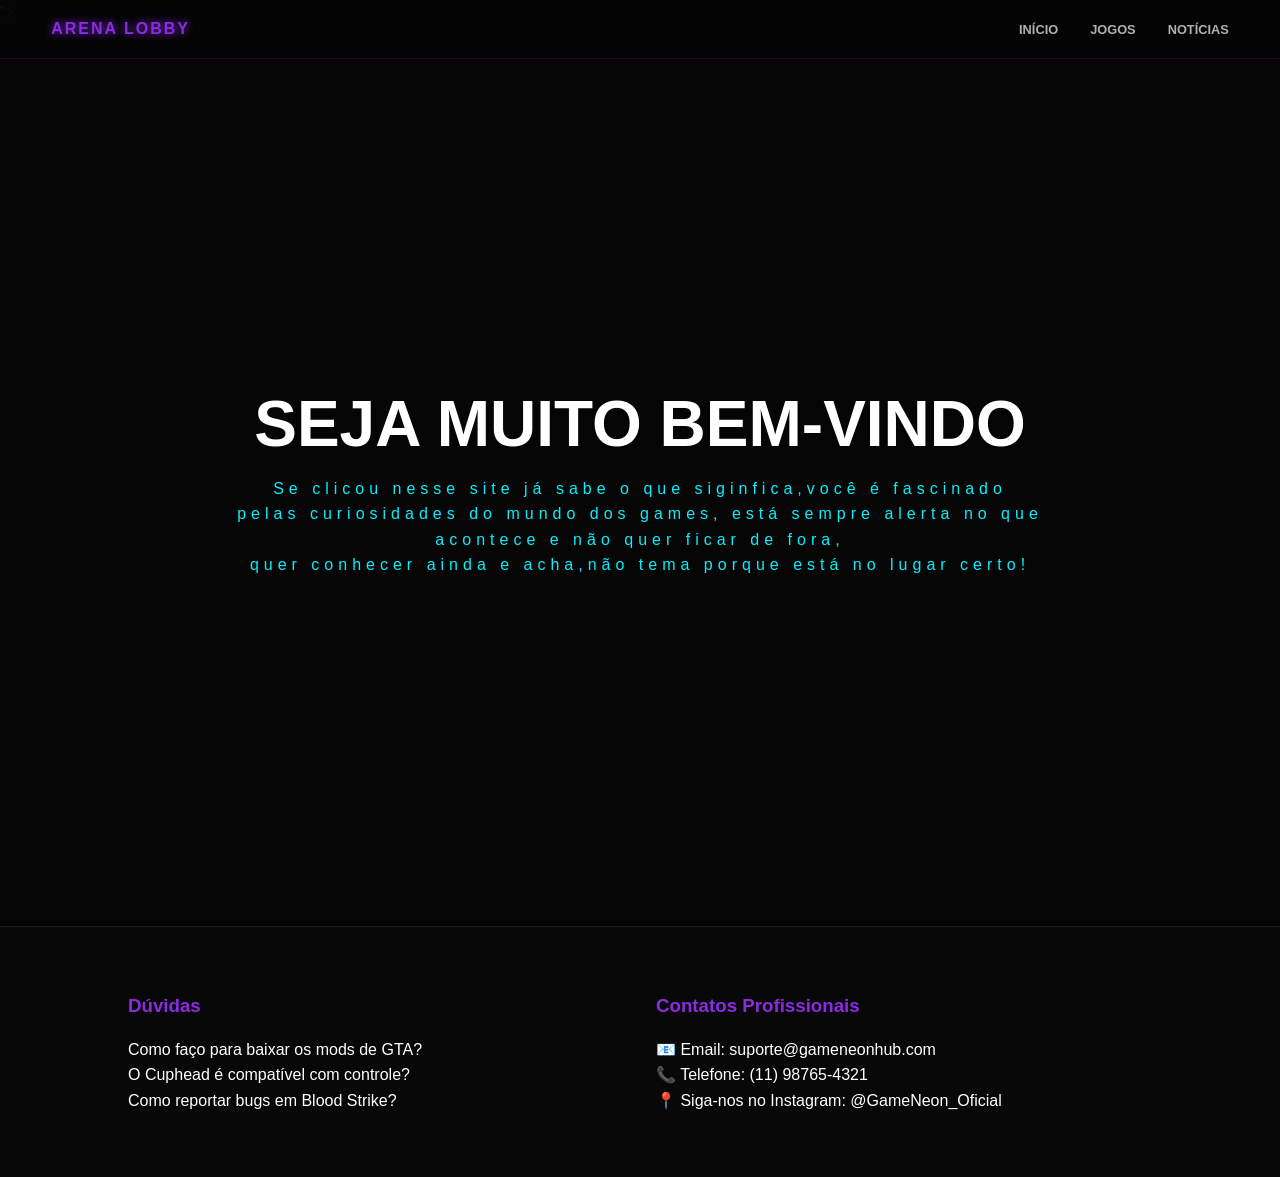
<file: index.html>
<!DOCTYPE html>
<html lang="pt-BR">
<head>
    <meta charset="UTF-8">
    <meta name="viewport" content="width=device-width, initial-scale=1.0">">
    <title>GameNeon Hub | Home</title>
    <link rel="stylesheet" href="style.css">

    <style>
        .hero { height: 100vh; display: flex; align-items: center; justify-content: center; position: relative; overflow: hidden; }
        #hero-video { position: absolute; top: 0; left: 0; width: 100%; height: 100%; object-fit: cover; z-index: -1; filter: brightness(0.4); }
    </style>
</head>
<body>
    <header>
        <div class="logo">ARENA LOBBY</div>
        <nav>
            <ul>
                <li><a href="index.html">Início</a></li>
                <li><a href="jogos.html">Jogos</a></li>
                 <li><a href="noticias.html">Notícias</a></li>
            </ul>
        </nav>
    </header>

    <section class="hero">
        <video autoplay muted loop id="hero-video">
            <source src="https://assets.mixkit.co/videos/preview/mixkit-first-person-shooter-video-game-action-34544-large.mp4" type="video/mp4">
        </video>
        <div style="text-align: center;">
            <h1 style="font-size: 4rem;">SEJA MUITO BEM-VINDO</h1>
            <p style="color: var(--cyan); letter-spacing: 5px;">Se clicou nesse site já sabe o que siginfica,você é fascinado<br> pelas curiosidades do mundo dos games, está sempre alerta no que <br>acontece e não quer ficar de fora,<br>quer conhecer ainda e acha,não tema porque está no lugar certo!</p>
        </div>
    </section>

    <section class="footer-home">
        <div>
            <h3>Dúvidas</h3>
            <p>Como faço para baixar os mods de GTA?</p>
            <p>O Cuphead é compatível com controle?</p>
            <p>Como reportar bugs em Blood Strike?</p>
        </div>
        <div>
            <h3>Contatos Profissionais</h3>
            <p>📧 Email: suporte@gameneonhub.com</p>
            <p>📞 Telefone: (11) 98765-4321</p>
            <p>📍 Siga-nos no Instagram: @GameNeon_Oficial</p>
        </div>
    </section>
</body>
</html>
</file>
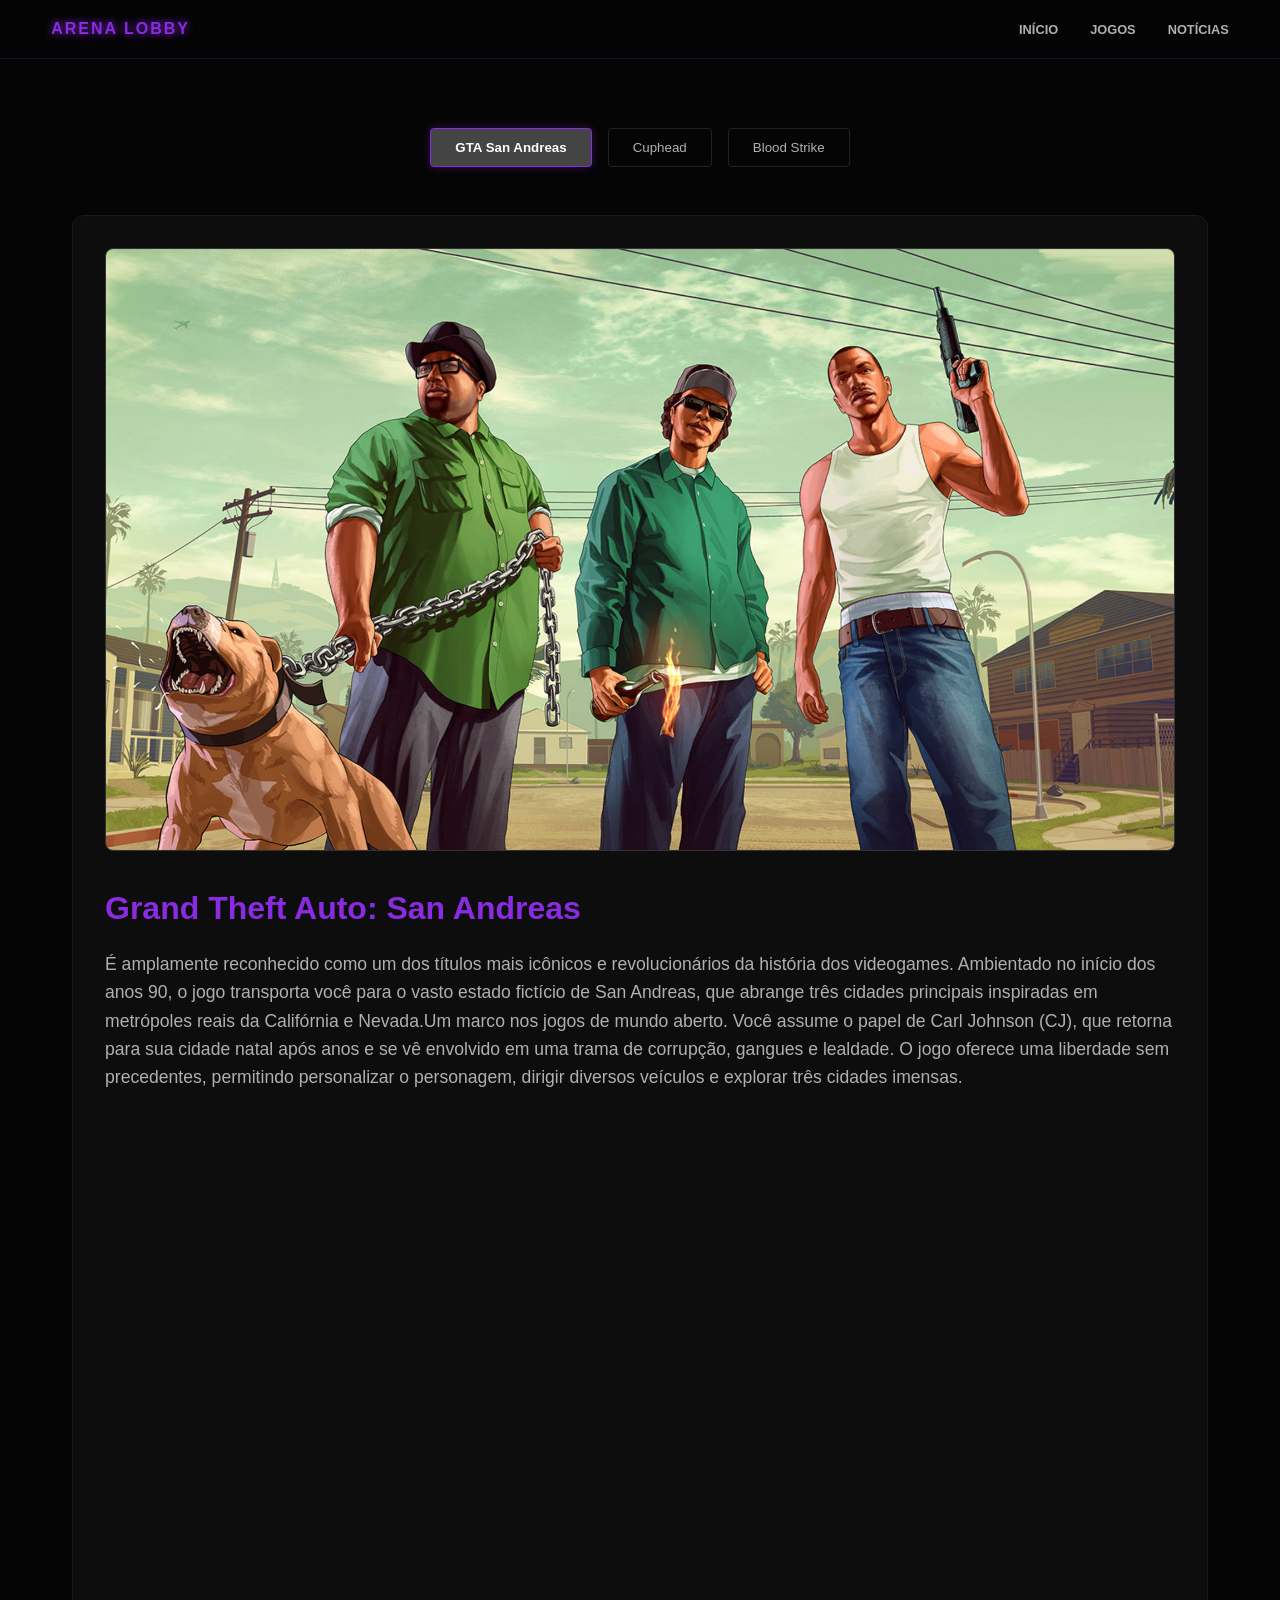
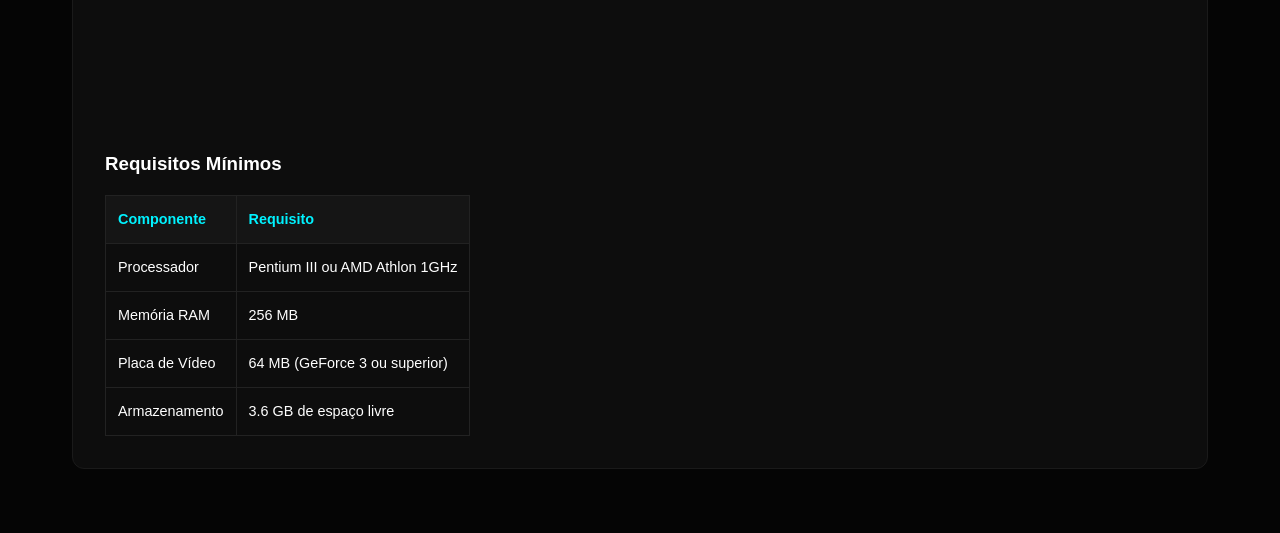
<file: jogos.html>
<!DOCTYPE html>

<html lang="pt-BR">

<head>
    <meta charset="UTF-8">

  <meta name="viewport" content="width=device-width, initial-scale=1.0">

    <title>Jogos | ARENA LOBBY</title>

    <link rel="stylesheet" href="style.css">

    <style>

        /* ESTILO PARA FAZER OS CARDS FUNCIONAREM */

        

        /* Esconde todos os conteúdos de jogo por padrão */

        .game-content {

            display: none;

        }



        /* Mostra apenas o conteúdo que tiver a classe 'active' */

        .game-content.active {

            display: block;

        }



        /* Estilo para destacar o botão que está selecionado */

        .tab-btn.active {

            background-color: #444; /* Cor de destaque */

            color: #fff;

            font-weight: bold;

        }

    </style>

</head>

<body>

    <header>

        <div class="logo">ARENA LOBBY</div>

        <nav>

            <ul>

                <li><a href="index.html">Início</a></li>

                <li><a href="jogos.html">Jogos</a></li>

                <li><a href="noticias.html">Notícias</a></li>

            </ul>

        </nav>

    </header>



    <div class="container">

        <div class="sub-nav">

            <button class="tab-btn active" data-target="gta">GTA San Andreas</button>

            <button class="tab-btn" data-target="cuphead">Cuphead</button>

            <button class="tab-btn" data-target="blood">Blood Strike</button>

        </div>



        <!-- GTA SAN ANDREAS -->

        <div id="gta" class="game-content active">

            <div class="detail-card">

                <img src="gta-sa-4k-gang-trio-rme9yz7wchacqw7m.jpg" class="game-img" alt="GTA San Andreas">

                <div class="description-box">

                    <h2>Grand Theft Auto: San Andreas</h2>

                    <p>É amplamente reconhecido como um dos títulos mais icônicos e revolucionários da história dos videogames. Ambientado no início dos anos 90, o jogo transporta você para o vasto estado fictício de San Andreas, que abrange três cidades principais inspiradas em metrópoles reais da Califórnia e Nevada.Um marco nos jogos de mundo aberto. Você assume o papel de Carl Johnson (CJ), que retorna para sua cidade natal após anos e se vê envolvido em uma trama de corrupção, gangues e lealdade. O jogo oferece uma liberdade sem precedentes, permitindo personalizar o personagem, dirigir diversos veículos e explorar três cidades imensas.</p>

                    

                    <iframe width="560" height="315" src="https://www.youtube.com/embed/2NNSNTYR12M?si=QjNjRHXBSCOr58_J" title="YouTube video player" frameborder="0" allow="accelerometer; autoplay; clipboard-write; encrypted-media; gyroscope; picture-in-picture; web-share" referrerpolicy="strict-origin-when-cross-origin" allowfullscreen></iframe>

                </div>



                <h3>Requisitos Mínimos</h3>

                <table class="specs-table">

                    <tr><th>Componente</th><th>Requisito</th></tr>

                    <tr><td>Processador</td><td>Pentium III ou AMD Athlon 1GHz</td></tr>

                    <tr><td>Memória RAM</td><td>256 MB</td></tr>

                    <tr><td>Placa de Vídeo</td><td>64 MB (GeForce 3 ou superior)</td></tr>

                    <tr><td>Armazenamento</td><td>3.6 GB de espaço livre</td></tr>

                </table>

            </div>

        </div>



        <!-- CUPHEAD -->

        <div id="cuphead" class="game-content">

            <div class="detail-card">

                <img src="1459241-3840x2160-desktop-4k-the-cuphead-show-wallpaper-image.jpg" class="game-img" alt="Cuphead">

                <div class="description-box">

                    <h2>Cuphead: Don't Deal with the Devil</h2>

                    <p>É uma obra-prima do gênero de ação e plataforma, reconhecida mundialmente pelo seu estilo visual único e dificuldade desafiadora.Famoso por sua arte inspirada nos desenhos animados da década de 1930, Cuphead é um jogo de ação frenética focado em batalhas contra chefes. Com trilha sonora de jazz original e animações feitas à mão, o jogo exige reflexos rápidos e muita paciência para superar seus desafios implacáveis.</p>

                    

                   <iframe width="560" height="315" src="https://www.youtube.com/embed/NN-9SQXoi50?si=PHQzEwIhaTPJpkfT" title="YouTube video player" frameborder="0" allow="accelerometer; autoplay; clipboard-write; encrypted-media; gyroscope; picture-in-picture; web-share" referrerpolicy="strict-origin-when-cross-origin" allowfullscreen></iframe>

                </div>



                <h3>Requisitos Mínimos</h3>

                <table class="specs-table">

                    <tr><th>Componente</th><th>Requisito</th></tr>

                    <tr><td>Processador</td><td>Intel Core2 Duo E8400 / AMD Athlon 64 X2</td></tr>

                    <tr><td>Memória RAM</td><td>3 GB</td></tr>

                    <tr><td>Placa de Vídeo</td><td>Geforce 9600 GT / AMD HD 3870 512MB</td></tr>

                    <tr><td>DirectX</td><td>Versão 11</td></tr>

                </table>

            </div>

        </div>



        <!-- BLOOD STRIKE -->

        <div id="blood" class="game-content">

            <div class="detail-card">

                <img src="thumbbig-1401414.webp" class="game-img" alt="Blood Strike">

                <div class="description-box">

                    <h2>Blood Strike</h2>

                    <p>É um Battle Royale de tiro em primeira pessoa (FPS) que se destaca pela sua agilidade extrema e foco em combate tático rápido. Projetado para ser leve, ele oferece uma experiência competitiva de alta performance mesmo em dispositivos com hardware mais modesto.Um Battle Royale FPS de ritmo acelerado projetado para dispositivos móveis e PCs de baixo custo. O jogo foca em movimentação fluida, operadores com habilidades únicas e uma vasta personalização de armas. Ideal para quem busca ação competitiva sem exigir um hardware de última geração.</p>

                    

                    <iframe width="560" height="315" src="https://www.youtube.com/embed/ofwzsxUvo7A?si=Y6GwDbBuzRPnkgii" title="YouTube video player" frameborder="0" allow="accelerometer; autoplay; clipboard-write; encrypted-media; gyroscope; picture-in-picture; web-share" referrerpolicy="strict-origin-when-cross-origin" allowfullscreen></iframe>

                </div>



                <h3>Requisitos Mínimos (PC)</h3>

                <table class="specs-table">

                    <tr><th>Componente</th><th>Requisito</th></tr>

                    <tr><td>Processador</td><td>Intel Core i3 4130 / AMD equivalente</td></tr>

                    <tr><td>Memória RAM</td><td>4 GB</td></tr>

                    <tr><td>Placa de Vídeo</td><td>Intel HD Graphics 520 (Integrada)</td></tr>

                    <tr><td>Sistema</td><td>Windows 7 / 10 / 11</td></tr>

                </table>

            </div>

        </div>

    </div>



    <script>

        // LÓGICA PARA TROCAR OS CARDS

        const tabs = document.querySelectorAll('.tab-btn');

        const contents = document.querySelectorAll('.game-content');



        tabs.forEach(tab => {

            tab.addEventListener('click', () => {

                const target = tab.getAttribute('data-target');



                // 1. Remove 'active' de todos os botões

                tabs.forEach(t => t.classList.remove('active'));

                // 2. Remove 'active' de todos os conteúdos

                contents.forEach(c => c.classList.remove('active'));



                // 3. Adiciona 'active' no botão clicado e no card correspondente

                tab.classList.add('active');

                document.getElementById(target).classList.add('active');

            });

        });

    </script>

</body>

</html>
</file>
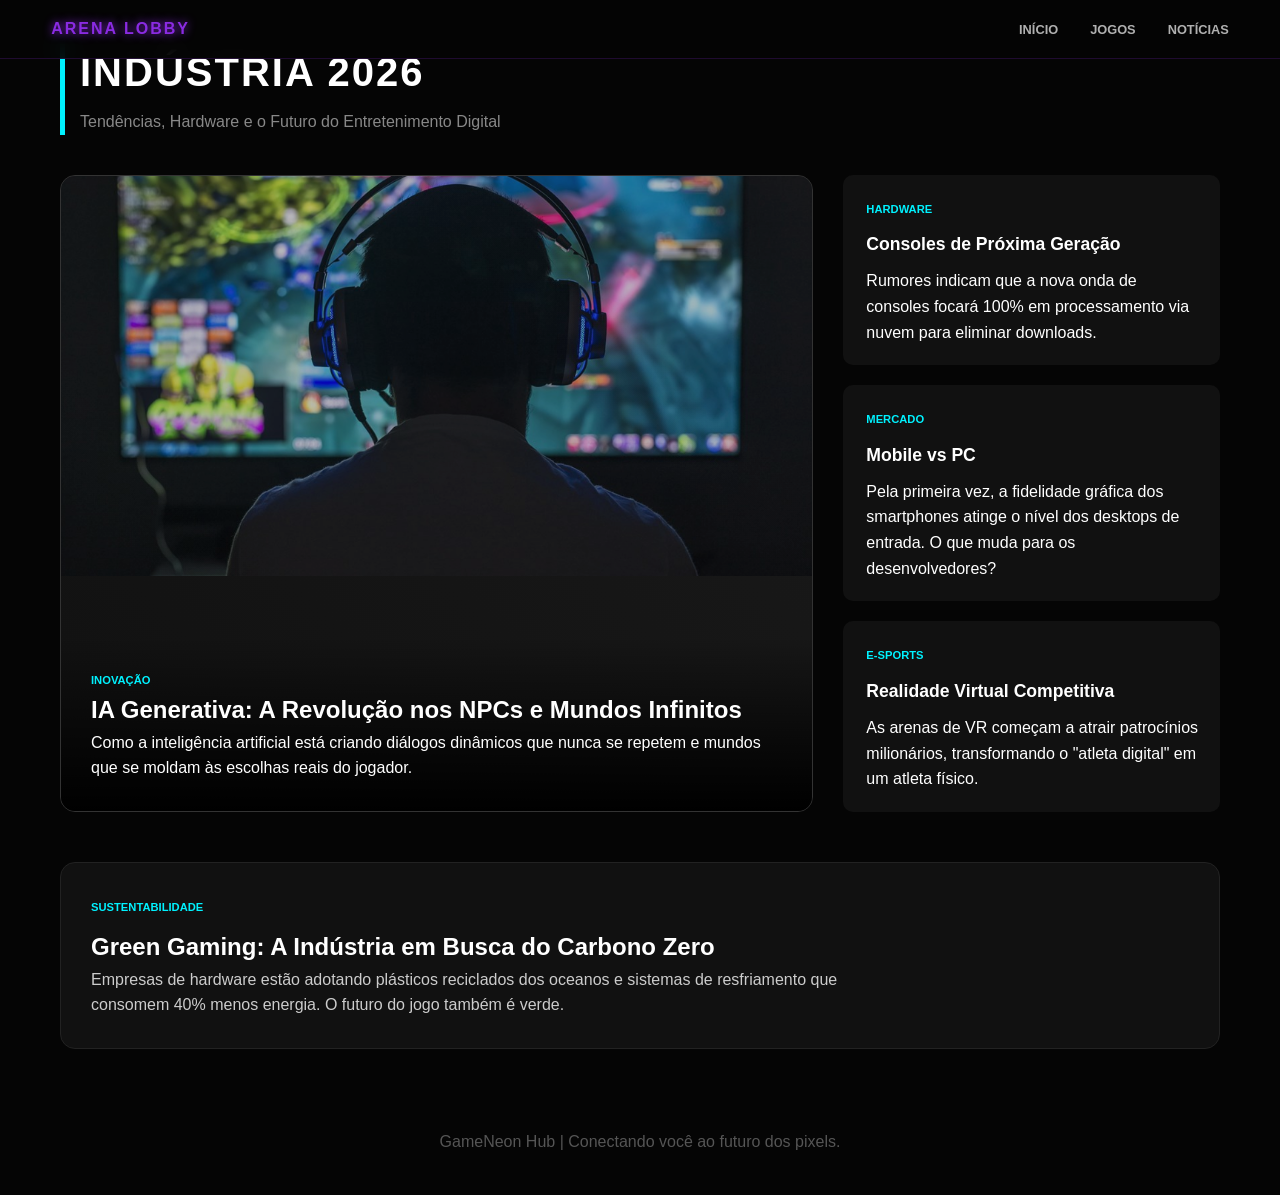
<file: noticias.html>
<!DOCTYPE html>
<html lang="pt-BR">
<head>
    <meta charset="UTF-8">
    <meta name="viewport" content="width=device-width, initial-scale=1.0">
    <title>Notícias | ARENA LOBBY</title>
    <link rel="stylesheet" href="style.css">
    <style>
        .news-container {
            max-width: 1200px;
            margin: 0 auto;
            padding: 40px 20px;
        }

        .section-header {
            border-left: 5px solid var(--cyan);
            padding-left: 15px;
            margin-bottom: 40px;
        }

        .section-header h1 {
            font-size: 2.5rem;
            margin: 0;
            letter-spacing: 2px;
        }

        .section-header p {
            color: #888;
            margin: 5px 0 0;
        }

        /* Grid de Notícias Amplas */
        .industry-grid {
            display: grid;
            grid-template-columns: 2fr 1fr;
            gap: 30px;
        }

        .featured-card {
            background: linear-gradient(45deg, #111, #1a1a1a);
            border: 1px solid #333;
            border-radius: 15px;
            overflow: hidden;
            position: relative;
        }

        .featured-card img {
            width: 100%;
            height: 400px;
            object-fit: cover;
            opacity: 0.7;
            transition: 0.5s;
        }

        .featured-card:hover img {
            opacity: 1;
            transform: scale(1.02);
        }

        .featured-text {
            position: absolute;
            bottom: 0;
            padding: 30px;
            background: linear-gradient(transparent, #000);
            width: 100%;
        }

        /* Mini Cards */
        .side-stack {
            display: flex;
            flex-direction: column;
            gap: 20px;
        }

        .mini-card {
            background: #111;
            padding: 20px;
            border-radius: 10px;
            border-left: 3px solid transparent;
            transition: 0.3s;
        }

        .mini-card:hover {
            border-left-color: var(--cyan);
            background: #1a1a1a;
        }

        .tag {
            color: var(--cyan);
            font-size: 0.7rem;
            text-transform: uppercase;
            font-weight: bold;
        }

        .mini-card h3 {
            margin: 10px 0;
            font-size: 1.1rem;
        }

        @media (max-width: 900px) {
            .industry-grid { grid-template-columns: 1fr; }
        }
    </style>
</head>
<body>
    <header>
        <div class="logo">ARENA LOBBY</div>
        <nav>
            <ul>
                <li><a href="index.html">Início</a></li>
                <li><a href="jogos.html">Jogos</a></li>
                <li><a href="noticias.html">Notícias</a></li>
            </ul>
        </nav>
    </header>

    <main class="news-container">
        <div class="section-header">
            <h1>INDÚSTRIA 2026</h1>
            <p>Tendências, Hardware e o Futuro do Entretenimento Digital</p>
        </div>

        <div class="industry-grid">
            <!-- Destaque Principal -->
            <article class="featured-card">
                <img src="games.png" alt="Inteligência Artificial">
                <div class="featured-text">
                    <span class="tag">Inovação</span>
                    <h2>IA Generativa: A Revolução nos NPCs e Mundos Infinitos</h2>
                    <p>Como a inteligência artificial está criando diálogos dinâmicos que nunca se repetem e mundos que se moldam às escolhas reais do jogador.</p>
                </div>
            </article>

            <!-- Coluna Lateral -->
            <div class="side-stack">
                <article class="mini-card">
                    <span class="tag">Hardware</span>
                    <h3>Consoles de Próxima Geração</h3>
                    <p>Rumores indicam que a nova onda de consoles focará 100% em processamento via nuvem para eliminar downloads.</p>
                </article>

                <article class="mini-card">
                    <span class="tag">Mercado</span>
                    <h3>Mobile vs PC</h3>
                    <p>Pela primeira vez, a fidelidade gráfica dos smartphones atinge o nível dos desktops de entrada. O que muda para os desenvolvedores?</p>
                </article>

                <article class="mini-card">
                    <span class="tag">E-sports</span>
                    <h3>Realidade Virtual Competitiva</h3>
                    <p>As arenas de VR começam a atrair patrocínios milionários, transformando o "atleta digital" em um atleta físico.</p>
                </article>
            </div>
        </div>

        <!-- Seção Inferior: Sustentabilidade -->
        <section style="margin-top: 50px; background: #111; padding: 30px; border-radius: 15px; border: 1px solid #222;">
            <span class="tag">Sustentabilidade</span>
            <h2 style="margin-top: 10px;">Green Gaming: A Indústria em Busca do Carbono Zero</h2>
            <p style="color: #ccc; max-width: 800px;">Empresas de hardware estão adotando plásticos reciclados dos oceanos e sistemas de resfriamento que consomem 40% menos energia. O futuro do jogo também é verde.</p>
        </section>
    </main>

    <footer style="text-align: center; padding: 40px; color: #555;">
        <p>GameNeon Hub | Conectando você ao futuro dos pixels.</p>
    </footer>
</body>
</html>
</file>
<file: style.css>
:root {
    --bg: #050505;
    --card: #0d0d0d;
    --neon: #8a2be2;
    --cyan: #00f2ff;
    --text: #ffffff;
    --text-dim: #b0b0b0;
}

* { margin: 0; padding: 0; box-sizing: border-box; font-family: 'Inter', sans-serif; }

body { background: var(--bg); color: var(--text); line-height: 1.6; }

/* Navegação */
header {
    position: fixed; top: 0; width: 100%; z-index: 1000;
    background: rgba(5, 5, 5, 0.9); backdrop-filter: blur(10px);
    border-bottom: 1px solid rgba(138, 43, 226, 0.2);
    padding: 1rem 10%; display: flex; justify-content: space-between; align-items: center;
}

.logo { font-weight: 800; color: var(--neon); text-shadow: 0 0 10px var(--neon); letter-spacing: 2px; }

nav ul { display: flex; list-style: none; gap: 2rem; }
nav a { text-decoration: none; color: var(--text-dim); transition: 0.3s; font-size: 0.8rem; font-weight: 600; text-transform: uppercase; }
nav a:hover { color: var(--cyan); text-shadow: 0 0 8px var(--cyan); }

/* Seção de Jogos */
.container { padding: 8rem 10% 4rem; max-width: 1200px; margin: 0 auto; }

.sub-nav { display: flex; gap: 1rem; margin-bottom: 3rem; justify-content: center; }
.tab-btn {
    background: none; border: 1px solid #222; color: var(--text-dim);
    padding: 0.7rem 1.5rem; cursor: pointer; border-radius: 4px; transition: 0.3s;
}
.tab-btn.active { border-color: var(--neon); color: var(--text); box-shadow: 0 0 10px rgba(138, 43, 226, 0.3); }

.game-content { display: none; animation: fadeIn 0.6s ease; }
.game-content.active { display: block; }

/* Cards Detalhados */
.detail-card {
    background: var(--card); border: 1px solid #1a1a1a; padding: 2rem; border-radius: 12px;
}
.game-img { width: 100%; border-radius: 8px; margin-bottom: 2rem; border: 1px solid #333; }

.description-box { margin-bottom: 2rem; }
.description-box h2 { color: var(--neon); margin-bottom: 1rem; font-size: 2rem; }
.description-box p { color: var(--text-dim); font-size: 1.1rem; margin-bottom: 1.5rem; }

/* Requisitos */
.specs-table { width: 100%; border-collapse: collapse; margin-top: 1rem; font-size: 0.9rem; }
.specs-table th, .specs-table td { padding: 12px; border: 1px solid #222; text-align: left; }
.specs-table th { background: #151515; color: var(--cyan); }

@keyframes fadeIn { from { opacity: 0; transform: translateY(10px); } to { opacity: 1; transform: translateY(0); } }

/* Footer Home */
.footer-home { background: #080808; padding: 4rem 10%; border-top: 1px solid #1a1a1a; display: grid; grid-template-columns: 1fr 1fr; gap: 2rem; }
.footer-home h3 { color: var(--neon); margin-bottom: 1rem; }
/* ============================= */
/* RESPONSIVIDADE GERAL          */
/* ============================= */

html, body {
    width: 100%;
    overflow-x: hidden;
}

img, video, iframe {
    max-width: 100%;
    height: auto;
    display: block;
}

img {
    object-fit: cover;
}

/* Faz o topo não quebrar */
header {
    width: 100%;
    flex-wrap: wrap;
    gap: 1rem;
    padding-left: clamp(1rem, 4vw, 10%);
    padding-right: clamp(1rem, 4vw, 10%);
}

/* Deixa os blocos centrais sempre dentro da tela */
.container,
.news-container,
.newspaper-container {
    width: min(1200px, calc(100% - 2rem));
    margin-inline: auto;
    padding-left: clamp(1rem, 3vw, 2rem);
    padding-right: clamp(1rem, 3vw, 2rem);
    box-sizing: border-box;
}

/* Textos mais flexíveis */
h1, h2, h3, p {
    word-break: break-word;
    overflow-wrap: anywhere;
}

/* Navegação */
nav ul {
    flex-wrap: wrap;
    justify-content: center;
}

/* Botões */
.sub-nav {
    flex-wrap: wrap;
    justify-content: center;
}

.tab-btn {
    max-width: 100%;
    white-space: normal;
}

/* Vídeos responsivos */
iframe {
    aspect-ratio: 16 / 9;
    width: 100%;
    border: 0;
}

/* Tabelas não estouram no celular */
.specs-table {
    width: 100%;
    border-collapse: collapse;
    display: block;
    overflow-x: auto;
    -webkit-overflow-scrolling: touch;
}

/* Grid se adapta melhor */
.industry-grid,
.newspaper-grid,
.footer-home {
    gap: clamp(1rem, 3vw, 2rem);
}

/* Imagens principais com boa adaptação */
.game-img,
.featured-card img {
    width: 100%;
    max-width: 100%;
    height: auto;
}

/* ============================= */
/* TABLETS                      */
/* ============================= */
@media (max-width: 900px) {
    .industry-grid,
    .newspaper-grid,
    .footer-home {
        grid-template-columns: 1fr !important;
    }

    .article-columns {
        column-count: 1 !important;
    }

    .sidebar-articles {
        border-left: none !important;
        padding-left: 0 !important;
    }

    .featured-card img {
        height: auto;
    }
}

/* ============================= */
/* CELULARES                    */
/* ============================= */
@media (max-width: 768px) {
    header {
        flex-direction: column;
        align-items: center;
        text-align: center;
    }

    nav ul {
        gap: 0.8rem;
    }

    .container,
    .news-container,
    .newspaper-container {
        width: calc(100% - 1rem);
    }

    .sub-nav {
        flex-direction: column;
        align-items: stretch;
    }

    .tab-btn {
        width: 100%;
    }

    .detail-card,
    .featured-text,
    .newspaper-container {
        padding: 1.25rem !important;
    }

    .newspaper-meta {
        flex-direction: column;
        text-align: center;
        gap: 0.5rem;
    }
}

/* ============================= */
/* TELAS PEQUENAS               */
/* ============================= */
@media (max-width: 480px) {
    .logo {
        font-size: 1rem;
        letter-spacing: 1px;
    }

    nav a {
        font-size: 0.75rem;
    }

    .description-box h2,
    .main-article h2,
    .section-header h1,
    .newspaper-title {
        font-size: clamp(1.6rem, 7vw, 2.5rem);
    }

    .description-box p,
    .article-columns,
    .featured-text p,
    .mini-card p,
    .bottom-news p {
        font-size: 0.95rem;
        line-height: 1.65;
    }
}
</file>
